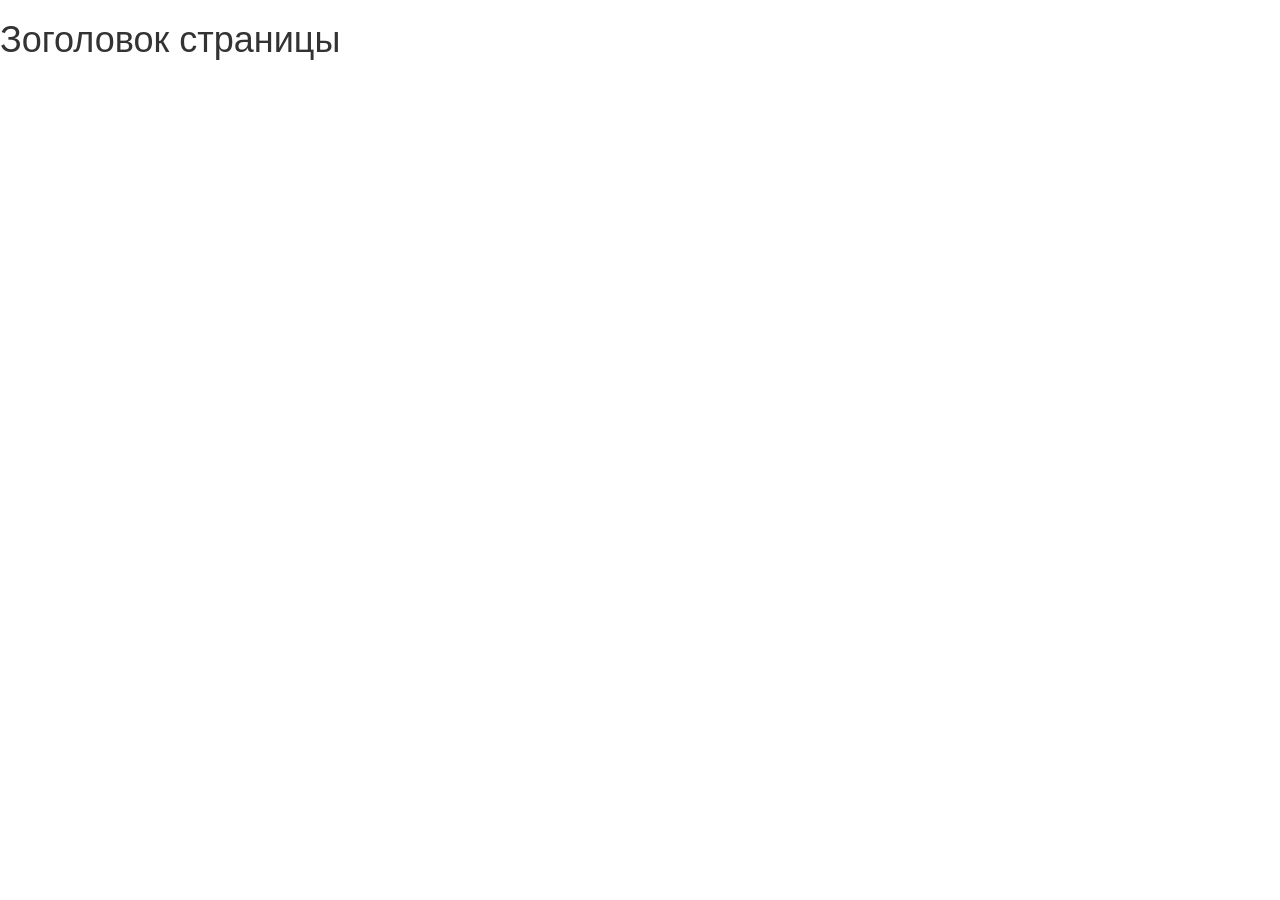
<file: lesson11Sniped/index.html>
<!doctype html>
<html lang="en">
  <head>
    <meta charset="utf-8">
    <meta http-equiv="X-UA-Compatible" content="IE=edge">
    <meta name="viewport" content="width=device-width, initial-scale=1">
    <!-- The above 3 meta tags *must* come first in the head; any other head content must come *after* these tags -->
    <title>Зоголовок страницы </title>

    <!-- Bootstrap -->
    <link rel="stylesheet" href="https://stackpath.bootstrapcdn.com/bootstrap/3.4.1/css/bootstrap.min.css" integrity="sha384-HSMxcRTRxnN+Bdg0JdbxYKrThecOKuH5zCYotlSAcp1+c8xmyTe9GYg1l9a69psu" crossorigin="anonymous">

    <!-- HTML5 shim and Respond.js for IE8 support of HTML5 elements and media queries -->
    <!-- WARNING: Respond.js doesn't work if you view the page via file:// -->
    <!--[if lt IE 9]>
      <script src="https://oss.maxcdn.com/html5shiv/3.7.3/html5shiv.min.js"></script>
      <script src="https://oss.maxcdn.com/respond/1.4.2/respond.min.js"></script>
    <![endif]-->
  </head>
  <body>
    <h1>Зоголовок страницы </h1>

    <!-- jQuery (necessary for Bootstrap's JavaScript plugins) -->
    <script src="https://code.jquery.com/jquery-1.12.4.min.js" integrity="sha384-nvAa0+6Qg9clwYCGGPpDQLVpLNn0fRaROjHqs13t4Ggj3Ez50XnGQqc/r8MhnRDZ" crossorigin="anonymous"></script>
    <!-- Include all compiled plugins (below), or include individual files as needed -->
    <script src="https://stackpath.bootstrapcdn.com/bootstrap/3.4.1/js/bootstrap.min.js" integrity="sha384-aJ21OjlMXNL5UyIl/XNwTMqvzeRMZH2w8c5cRVpzpU8Y5bApTppSuUkhZXN0VxHd" crossorigin="anonymous"></script>
  </body>
</html>
</file>
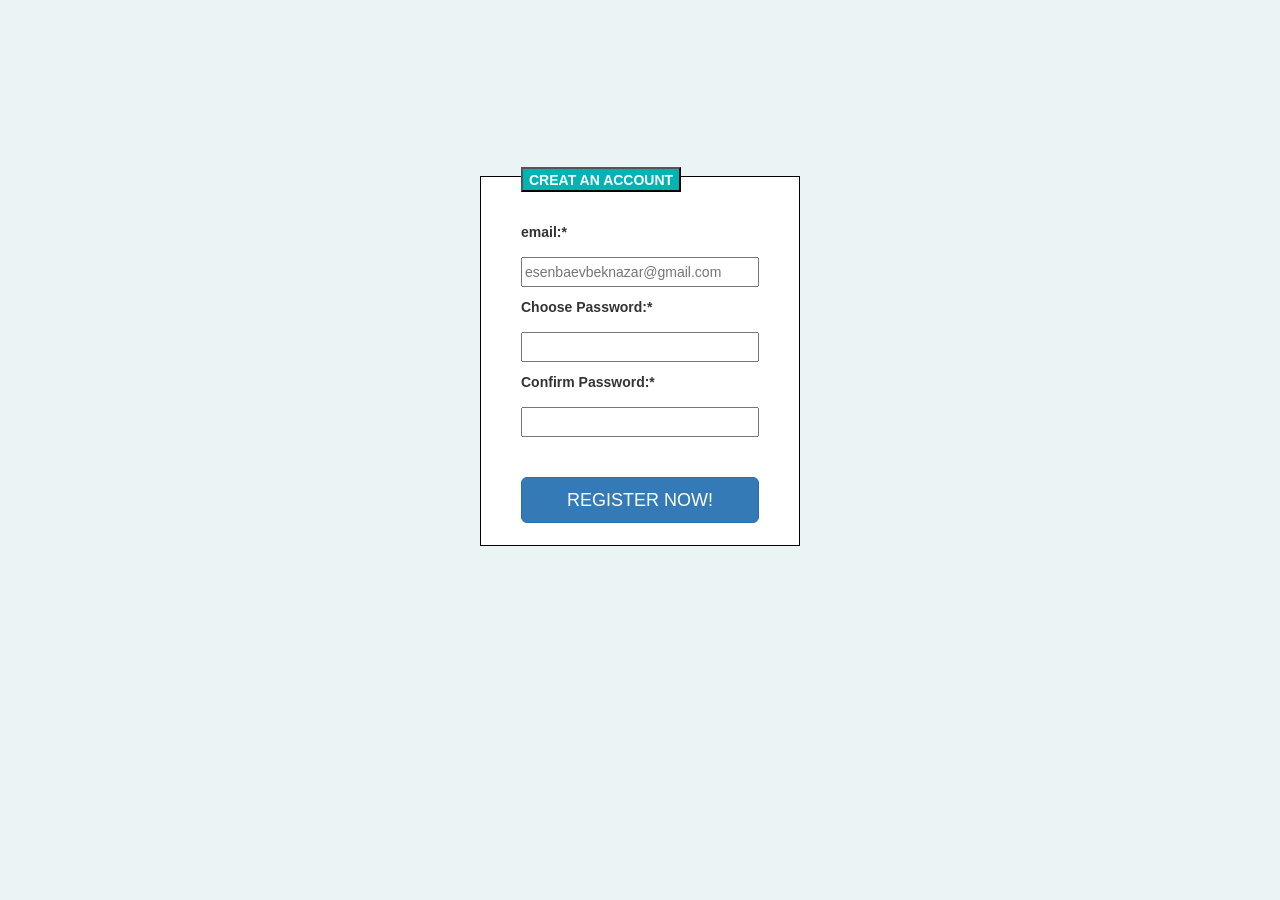
<file: задание13/index.html>
<!DOCTYPE html>
<html lang="en">
<head>
	<meta charset="UTF-8">
	<meta name="viewport" content="width=device-width, initial-scale=1.0">
	<link rel="stylesheet" href="css/bootstrap.css">
	<link rel="stylesheet" href="css/maine.css">
	<title>Document</title>
</head>
<body>
<!-- <div class="section">
	<div class="container">
		<div class="row">
			
  	<div class="col-lg-4 col-lg-offset-4 col-md-4 col-md-offset-0 col-sm-10 col-sm-offset-1 ">
   	 <div class="form">
   	  <div class="form-header text-left"><button class="btn btn-primary btn-lg btn-block form-btn">Введите свой email</button></div>
   	  <form action="#">
   	  	
   	  	<label for="user-email"> email:</label>
   	  	<input id="user-email" type="text" class="form-control input-lg" placeholder="esenbaevbeknazar@gmail.com">
   	  	
   	  	<label for="user-passwoerd">Choos Password:</label>
   	  	<input id="user-passwoerd" type="password" class="form-control input-lg">
   	  	
   	  	<label for="Confirm-password">Confirm Password:</label>
   	  	<input id="confirm-password" type="password" class="form-control input-lg">
   	  	<button class="btn btn-primary btn-lg btn-block form-btn">register now!</button>
   	  </form>
   	 </div>
   	</div>
		</div>
	</div> -->
	<div class="section">
		<div class="container">
			<div class="row">

				<div class="form">
					<div class="form-header text-left"><button class="btn1 creat" >creat an account</button></div>
					<form class="form-site" action="#">
					<label for="user-email"> email:*</label><br>
					<input id="user-email" type="text" placeholder="esenbaevbeknazar@gmail.com">

					<label for="user-password"> Choose Password:*</label><br>
					<input id="user-password" type="password">

					<label for="Confirm-password">Confirm Password:*</label><br>
					<input id="Confirm-password" type="password">

					<button class="btn btn-primary btn-lg btn-block form-btn">register now!</button>
						
					</form>
				</div>
			</div>
		</div>
	</div>
</div>
</body>
</html>
</file>
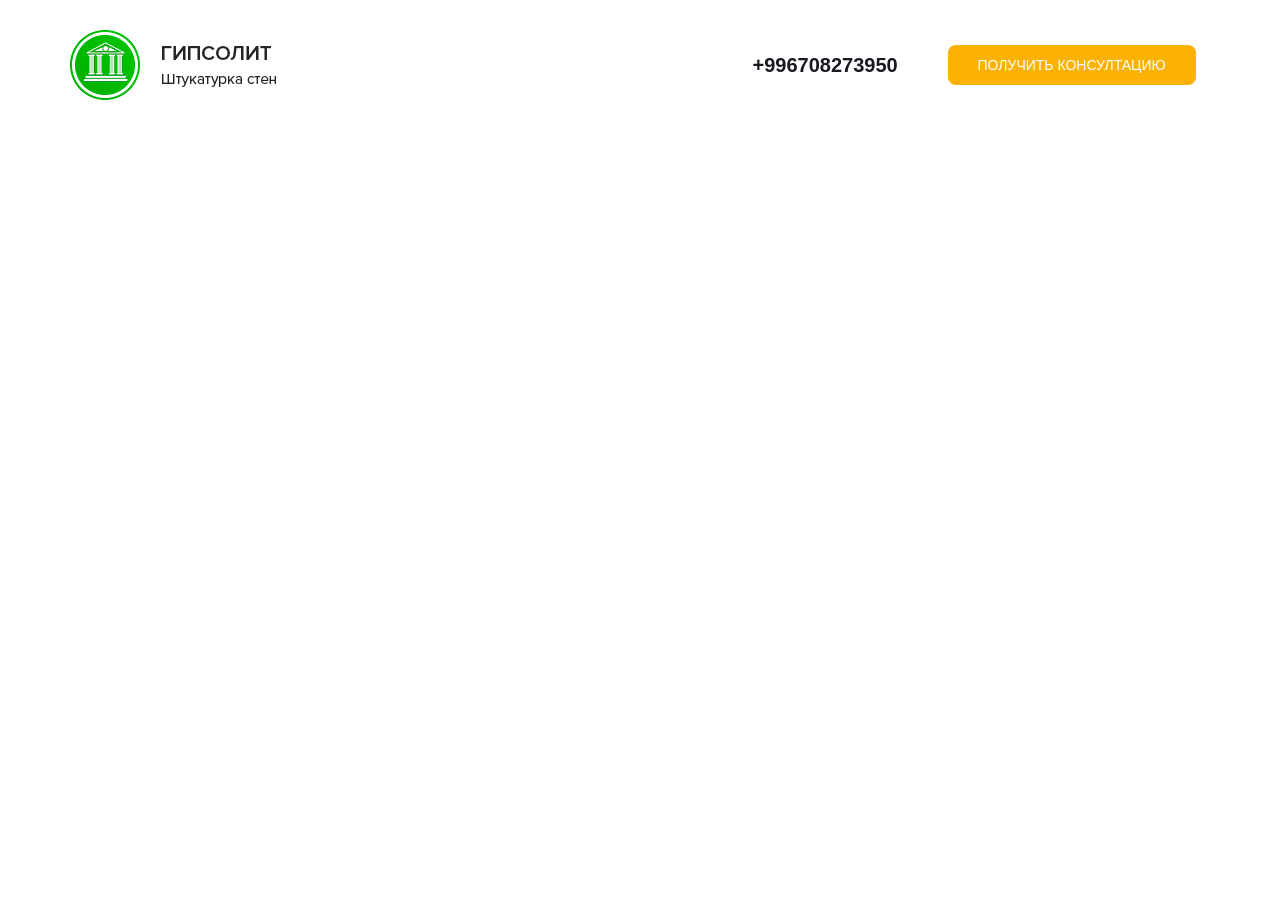
<file: практика1/index.html>
<!DOCTYPE html>
<html lang="en">
  <head>
    <meta charset="utf-8">
    <meta http-equiv="X-UA-Compatible" content="IE=edge">
    <meta name="viewport" content="width=device-width, initial-scale=1">
    <!-- The above 3 meta tags *must* come first in the head; any other head content must come *after* these tags -->

    <link rel="icon" href="/favicon.ico">

    <title>Автоматизированная штукатурка стен</title>

    <!-- Bootstrap core CSS -->
    <link href="css/bootstrap.css" rel="stylesheet">

    <!-- Custom styles for this template -->
    <link href="css/maine.css" rel="stylesheet">

    <!-- HTML5 shim and Respond.js for IE8 support of HTML5 elements and media queries -->
    <!--[if lt IE 9]>
      <script src="https://oss.maxcdn.com/html5shiv/3.7.2/html5shiv.min.js"></script>
      <script src="https://oss.maxcdn.com/respond/1.4.2/respond.min.js"></script>
    <![endif]-->
  </head>

  <body>
  	<main>
  		<div class="container">
  			<div class="header">

                <div class="row">

                	<div class="col-md-3">
                   	<div class="logo">
  					    <img src="img/logo1.png" alt="Гипсолит. Штукатурка стан">
  				     </div>
  				  </div>

                 <div class="col-md-2 col-md-offset-4">
                 	<a class="phone-link" href="#">+996708273950</a>
                 </div>

                 <div class="col-md-3">
                 	<div class="wrap">
                 		<div class="wrap-block">
                 			 <button class="btn header-btn">
                 		        Получить консултацию
                 	         </button>
                 		</div>
                 	</div>
                 </div>

                </div>
  			</div>
  		</div>
  	</main>







    <script src="https://ajax.googleapis.com/ajax/libs/jquery/1.11.3/jquery.min.js"></script>
    	
    </body>

</html>
</file>
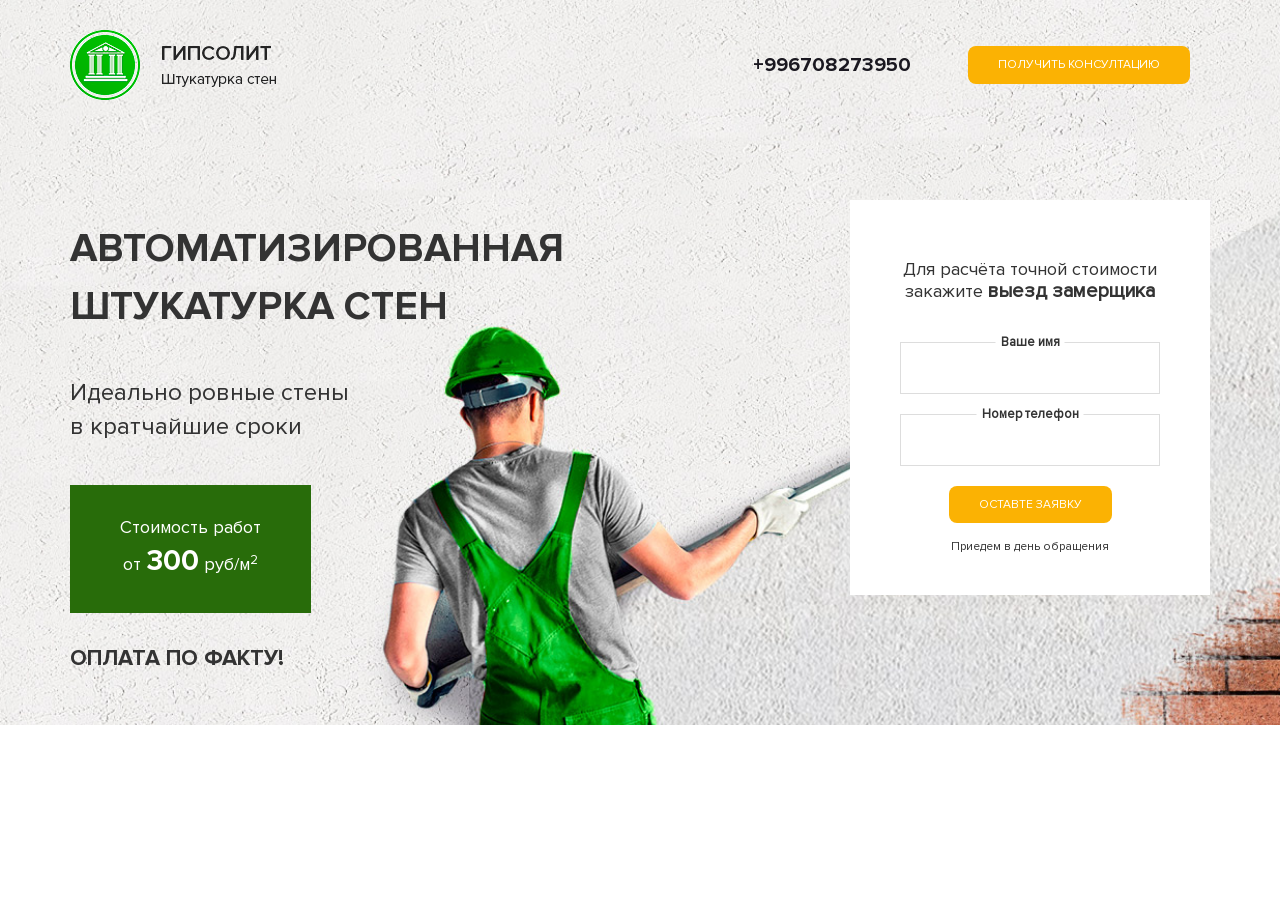
<file: практика2/index.html>
<!DOCTYPE html>
<html lang="en">
  <head>
    <meta charset="utf-8">
    <meta http-equiv="X-UA-Compatible" content="IE=edge">
    <meta name="viewport" content="width=device-width, initial-scale=1">
    <!-- The above 3 meta tags *must* come first in the head; any other head content must come *after* these tags -->

    <link rel="icon" href="/favicon.ico">

    <title>Автоматизированная штукатурка стен</title>

    <!-- Bootstrap core CSS -->
    <link href="css/bootstrap.css" rel="stylesheet">

    <!-- Custom styles for this template -->
    <link href="css/maine.css" rel="stylesheet">

    <!-- HTML5 shim and Respond.js for IE8 support of HTML5 elements and media queries -->
    <!--[if lt IE 9]>
      <script src="https://oss.maxcdn.com/html5shiv/3.7.2/html5shiv.min.js"></script>
      <script src="https://oss.maxcdn.com/respond/1.4.2/respond.min.js"></script>
    <![endif]-->
  </head>

  <body>
  	<main class="main">
  		<div class="container">
  			<div class="header">

                <div class="row">

                	<div class="col-md-3">
                   	<div class="logo">
  					    <img src="img/logo1.png" alt="Гипсолит. Штукатурка стан">
  				     </div>
  				  </div>

                 <div class="col-md-2 col-md-offset-4">
                 	<a class="phone-link" href="#">+996708273950</a>
                 </div>

                 <div class="col-md-3">
                 	<div class="wrap">
                 		<div class="wrap-block">
                 			 <button class="btn header-btn">
                 		        Получить консултацию
                 	         </button>
                 		</div>
                 	</div>
                 </div>

                </div>
  			</div>
    <div class="main-content">
      <div class="row">
        <div class="col-md-6">
          <div class="main-title">
            <h1>Автоматизированная штукатурка стен</h1>
            <p class="main-subtitle">Идеально ровные стены <br> в кратчайшие сроки</p>
            <span>Стоимость работ <br> от <strong>300</strong> руб/м<sup>2</sup></span>
            <strong class="main-trigger">
              Оплата по факту!
            </strong>
          </div>
        </div>
        <div class="col-md-4 col-md-offset-2">
          <div class="main-form">
            <h2 class="main-form-header">Для расчёта точной стоимости<br>закажите <strong>выезд замерщика</strong> </h2>
            <form action="#">
              <label for="#">Ваше имя</label>
              <input class="main-form-input" type="text">
              <label for="#">Номер телефон</label>
              <input class="main-form-input" type="text">
              <button class="main-from-btn btn" type="submit">Оставте заявку</button>
              <small>Приедем в день обращения</small>
            </form>
          </div>
        </div>
      </div>
    </div>
	</div>
  	</main>







    <script src="https://ajax.googleapis.com/ajax/libs/jquery/1.11.3/jquery.min.js"></script>
    	
    </body>

</html>
</file>
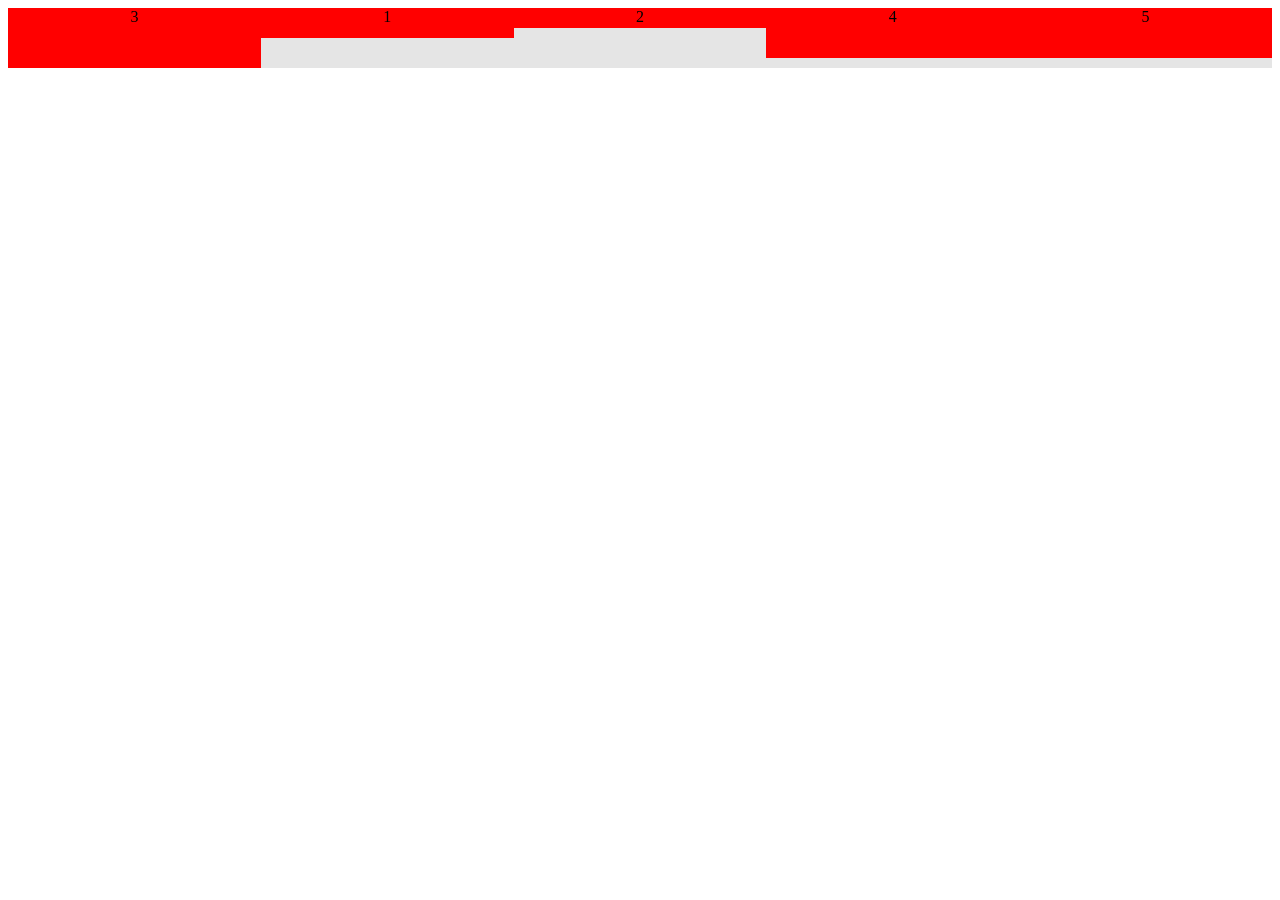
<file: урок flaxbox/index.html>
<!DOCTYPE html>
<html lang="en">
<head>
	<meta charset="UTF-8">
	<meta name="viewport" content="width=device-width, initial-scale=1.0">
	<title>Document</title>
	<link rel="stylesheet" href="css/style.css">
</head>
<body>
	<div class="flex-container">
		<div class="flex-item item-1">1</div>
		<div class="flex-item item-2">2</div>
		<div class="flex-item item-3">3</div>
		<div class="flex-item item-4">4</div>
		<div class="flex-item item-5">5</div>
		
	</div>
	
</body>
</html>
</file>
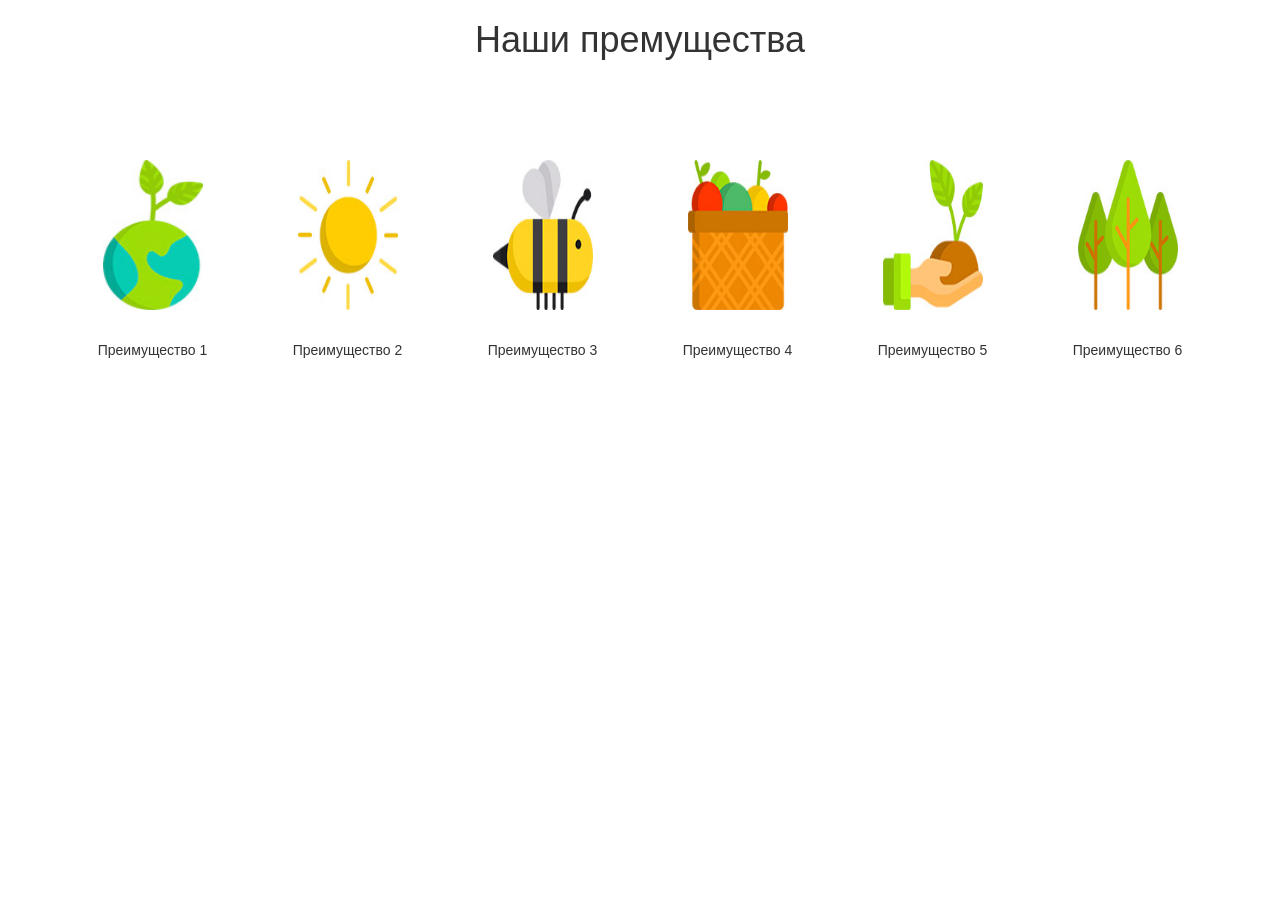
<file: урок14/index.html>
<!DOCTYPE html>
<html lang="en">
<head>
    <meta charset="UTF-8">
    <meta http-equiv="X-UA-Compatible" content="IE=edge">
    <meta name="viewport" content="width=device-width, initial-scale=1.0">
    <title>Document</title>
    <link rel="stylesheet" href="css/bootstrap.css">
    <link rel="stylesheet" href="css/style.css">
</head>
<body>
<div class="container">
	<h1 class="text_header">Наши премущества</h1>
  <div class="row">
     <div class="col-xs-12 col-sm-6 col-md-4 col-lg-2">
      <div class="box">
      	<img src="img/img1.jpg" alt="">
      	<p class="text">Преимущество 1</p>
      </div>
    </div>
         <div class="col-xs-12 col-sm-6 col-md-4 col-lg-2">
      <div class="box">
      	<img src="img/img2.jpg" alt="">
      	<p class="text">Преимущество 2</p>
      </div>
    </div>
         <div class="col-xs-12 col-sm-6 col-md-4 col-lg-2">
      <div class="box">
      	<img src="img/img3.jpg" alt="">
      	<p class="text">Преимущество 3</p>
      </div>
    </div>
         <div class="col-xs-12 col-sm-6 col-md-4 col-lg-2">
      <div class="box">
      	<img src="img/img4.jpg" alt="">
      	<p class="text">Преимущество 4</p>
      </div>
    </div>
         <div class="col-xs-12 col-sm-6 col-md-4 col-lg-2">
      <div class="box">
      	<img src="img/img5.jpg" alt="">
      	<p class="text">Преимущество 5</p>
      </div>
    </div>
         <div class="col-xs-12 col-sm-6 col-md-4 col-lg-2">
      <div class="box">
      	<img src="img/img6.jpg" alt="">
      	<p class="text">Преимущество 6</p>
      </div>
    </div>
  </div>
</div>

    
</body>
</html>
</file>
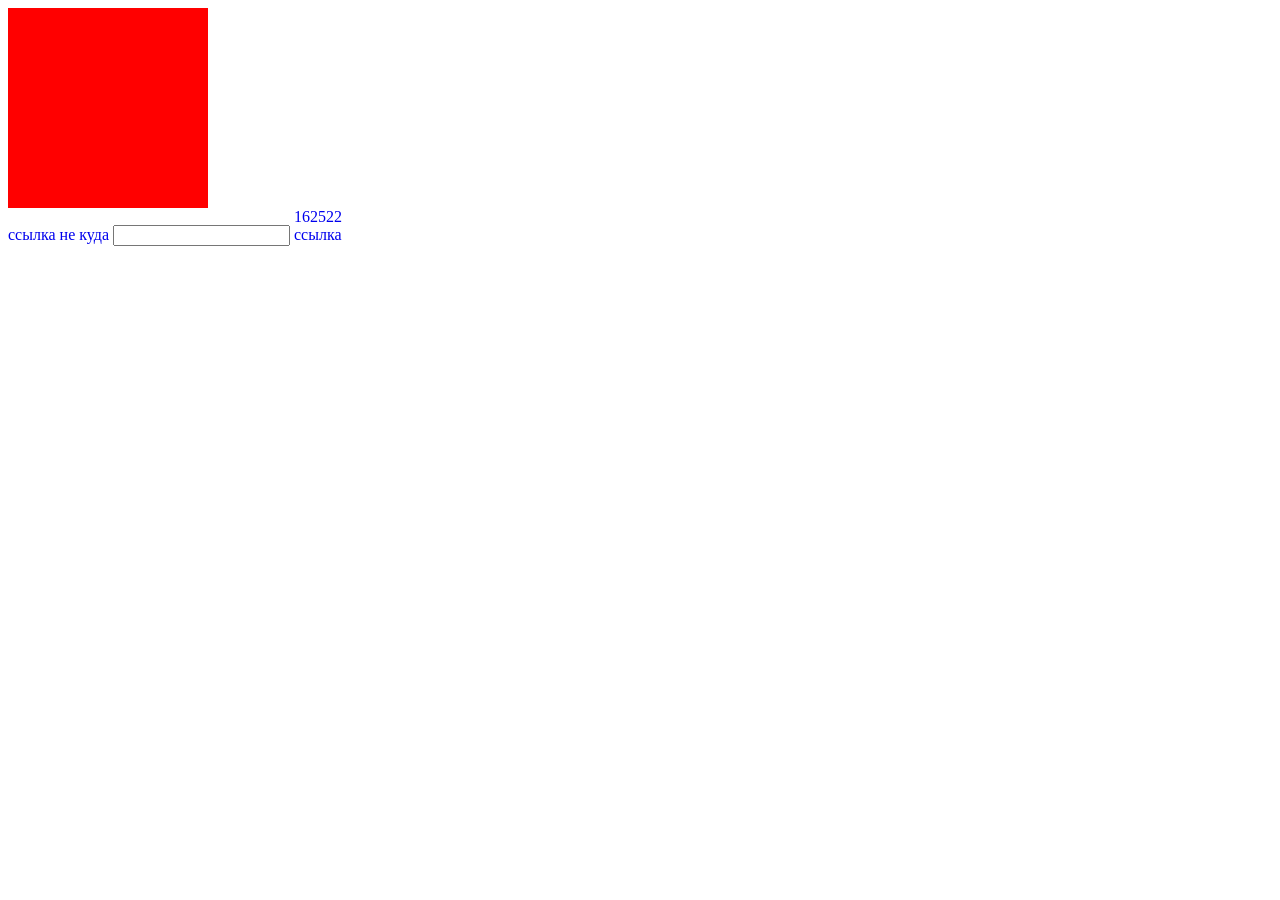
<file: урок15/index.html>
<!DOCTYPE html>
<html lang="en">
<head>
  <meta charset="UTF-8">
  <meta name="viewport" content="width=device-width, initial-scale=1.0">
  <link rel="stylesheet" href="css/style.css">
  <title> мой сайт</title>
</head>
<body>
   <div class="box">
     
   </div>

   <a href="#" class="sylka"> ссылка не куда</a>

   <input type="text">

   <a href="#" class="sylka1">ссылка</a>
</body>
</html>
</file>
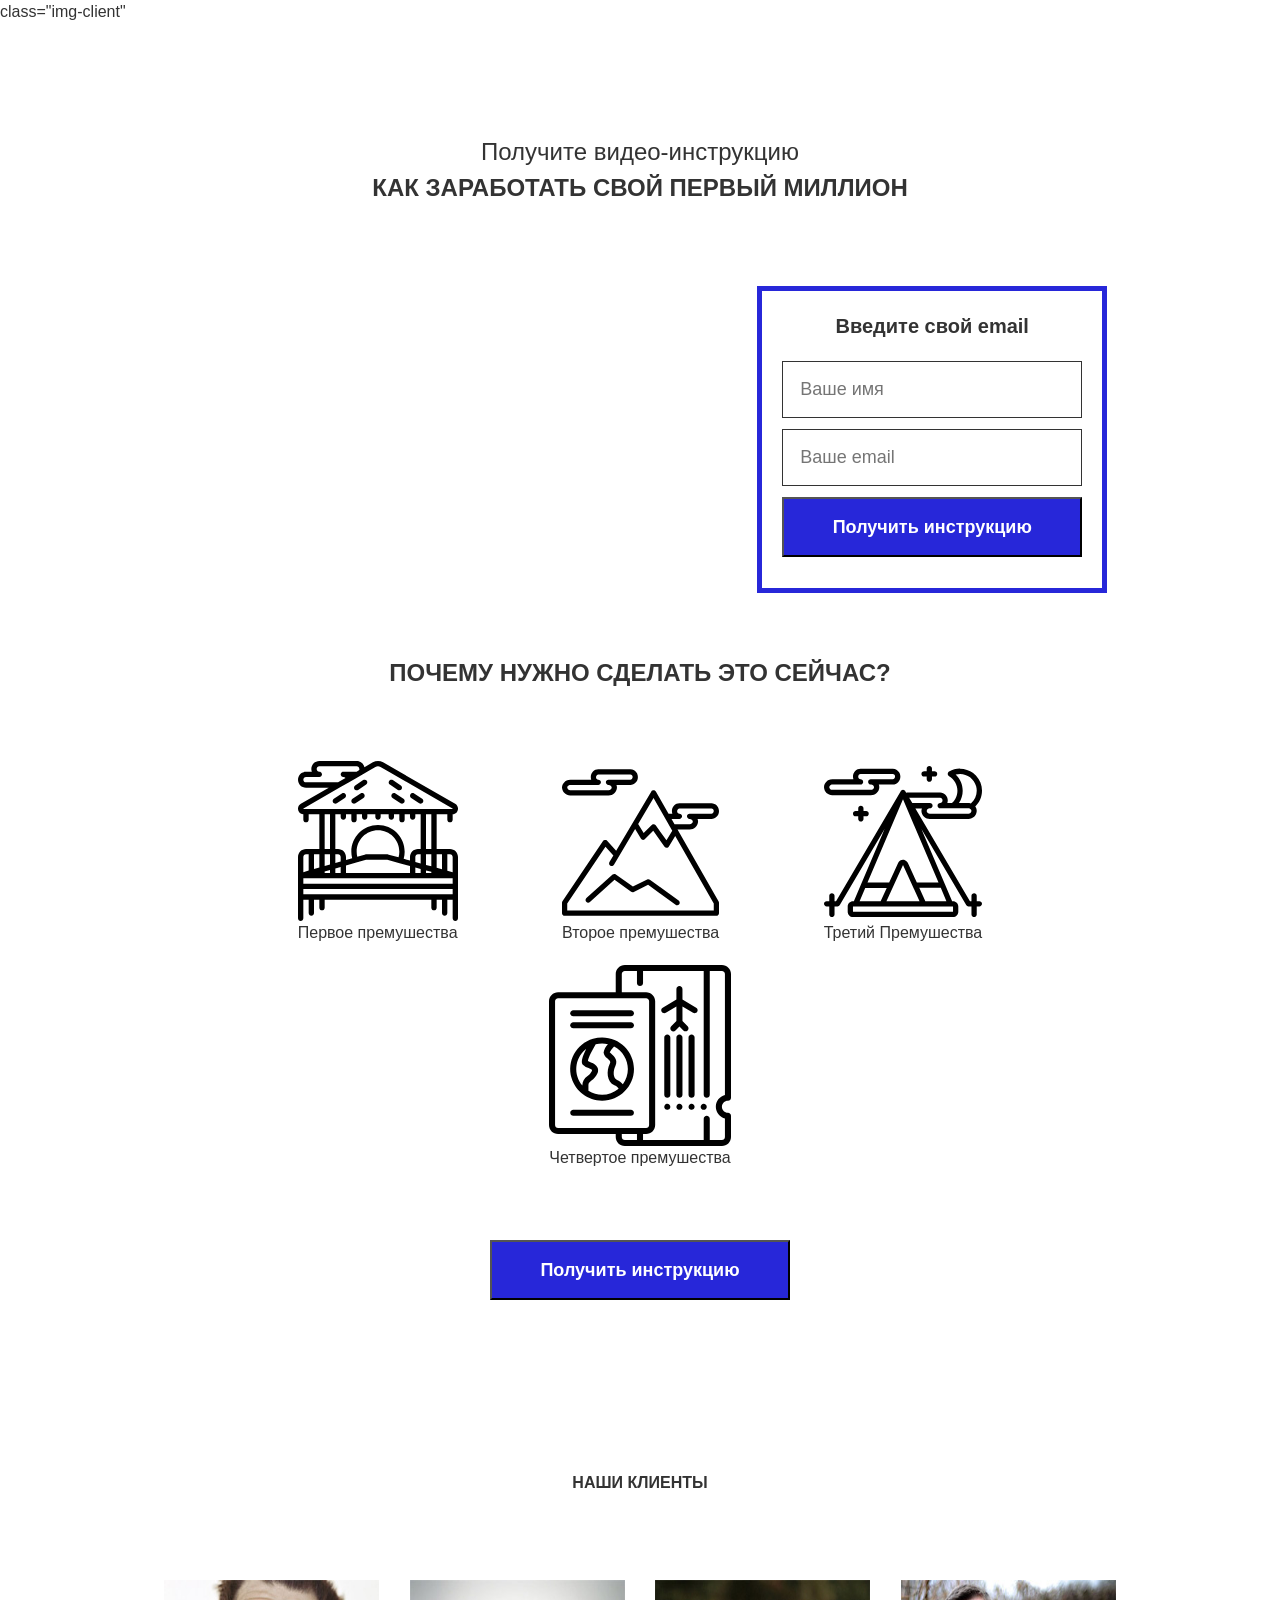
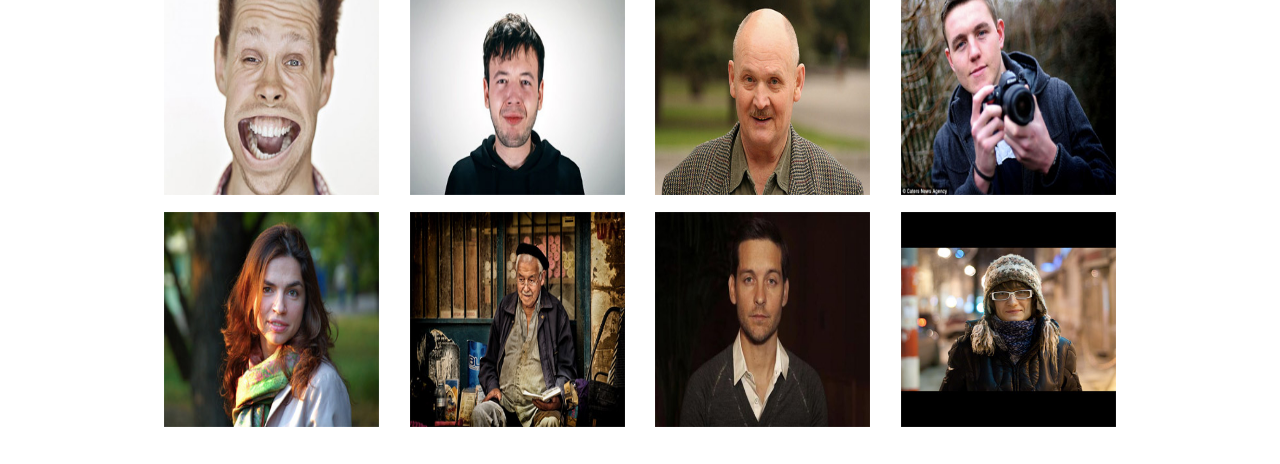
<file: урок3/index.html>
class="img-client"<!DOCTYPE html>
<html lang="en">
<head>
    <meta charset="UTF-8">
    <meta http-equiv="X-UA-Compatible" content="IE=edge">
    <meta name="viewport" content="width=device-width, initial-scale=1.0">
    <title>Мой первый сайт</title>
    <link rel="stylesheet" href="css/reset.min.css">
    <link rel="stylesheet" href="css/style.css">
</head>
<body>
    <div class="section">
        <h1 class="header"><span>Получите видео-инструкцию</span><strong>Как заработать свой первый миллион</strong></h1>
        <div class="main">
        <div class="video"><iframe width="550" height="309" src="https://www.youtube.com/embed/qCjUvA0LOEI" frameborder="0" allow="accelerometer; autoplay; clipboard-write; encrypted-media; gyroscope; picture-in-picture" allowfullscreen></iframe></div>
        <div class="form">
        <form action="#">
        <p class="form_header">Введите свой email</p>
        <input type="text" placeholder="Ваше имя">
        <input type="text" placeholder="Ваше email">
        <button class="btn">Получить инструкцию </button>
        </form>
        </div>
        </div>
    </div>


    <div class="section">
       <h2 class="feature-header">Почему нужно сделать это сейчас?</h2> 
       <div class="feature">
        <div class="col">
            <img src="image/icon1.svg" alt="первое премушества">
            <p>Первое премушества</p>
        </div>
        <div class="col">
            <img src="image/icon2.svg" alt="Второе премушества">
            <p>Второе премушества</p>
        </div>
        <div class="col">
            <img src="image/icon3.svg" alt="Третий Премушества">
            <p>Третий Премушества</p>
        </div>
        <div class="col">
            <img src="image/icon4.svg" alt="Четвертое премушества">
            <p>Четвертое премушества</p>
        </div>
       </div>
       <button class="btn">Получить инструкцию</button>
    </div>

    <div class="section">
        <h2 class="client-header">Наши клиенты</h2>
        <div class="client">
        <div class="img"><img class="img-client" src="image/img1.jpg" alt=""></div>
        <div class="img"><img class="img-client" src="image/img2.jpg" alt=""></div>
        <div class="img"><img class="img-client" src="image/img3.jpg" alt=""></div>
        <div class="img"><img class="img-client" src="image/img4.jpg" alt=""></div>
        <div class="img"><img class="img-client" src="image/img5.jpg" alt=""></div>
        <div class="img"><img class="img-client" src="image/img6.jpg" alt=""></div>
        <div class="img"><img class="img-client" src="image/img7.jpg" alt=""></div>
        <div class="img"><img class="img-client" src="image/img8.jpg" alt=""></div>
        </div>
    </div>
    
</body>
</html>
</file>
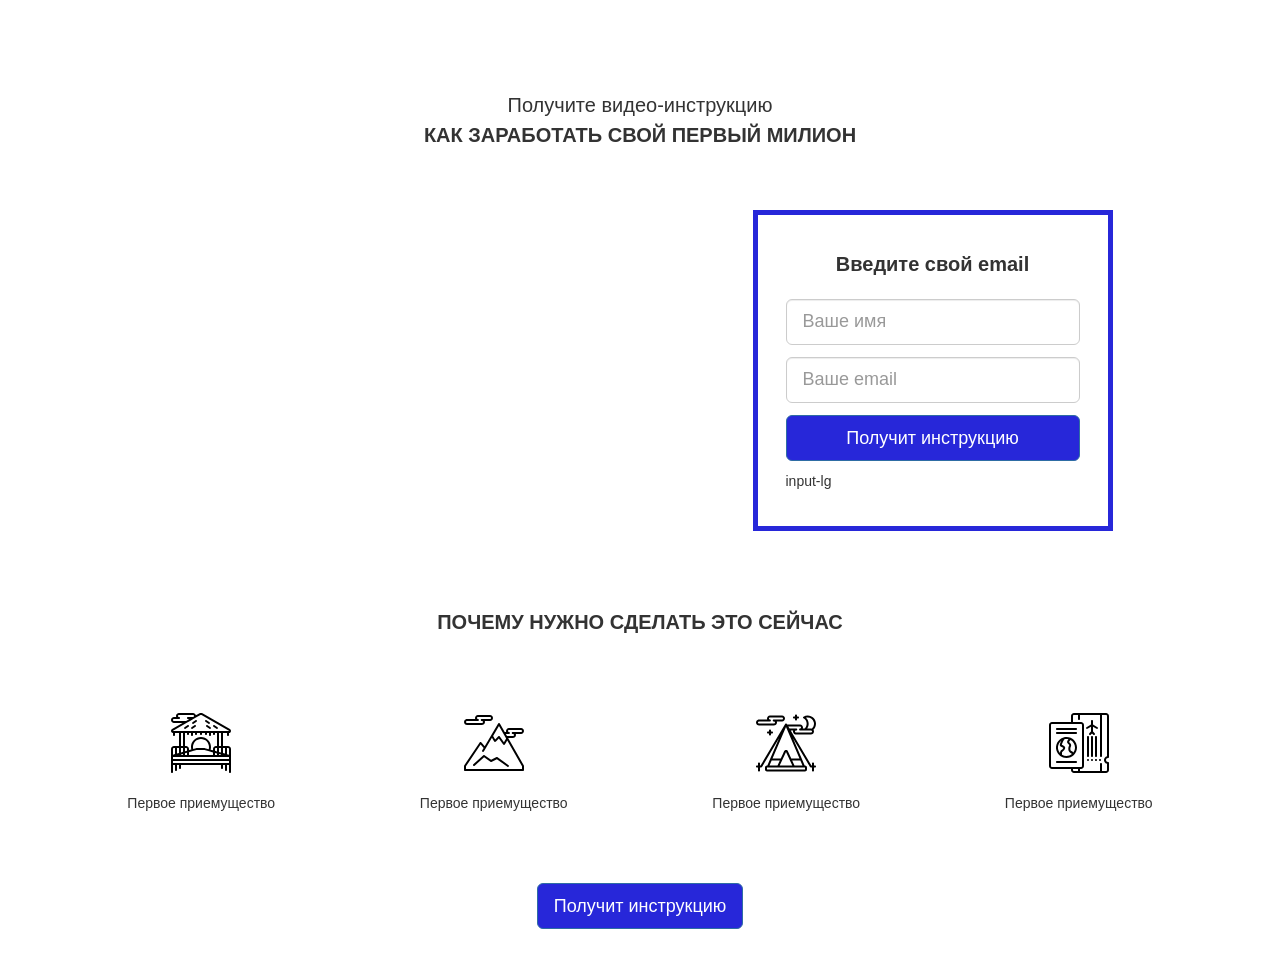
<file: урок9/index.html>
<!DOCTYPE html>
<html lang="en">
<head>
	<meta charset="UTF-8">
	<meta name="viewport" content="width=device-width, initial-scale=1.0">
	<title>Document</title>
	<link rel="stylesheet" href="css/bootstrap.css">
	<link rel="stylesheet" href="css/style.css">
</head>
<body>
 <div class="section">
  <div class="container">
   <div class="row">
   	<div class="col-lg-6 col-lg-offset-3">
	 <div class="header text-center">
	  <span>Получите видео-инструкцию</span>
	  <strong class="text-uppercase">Как заработать свой первый милион</strong>
	 </div>
	</div>
   </div>
   <div class="row">
   	<div class="col-lg-6 col-lg-offset-1 col-md-6 col-md-offset-1 col-sm-10 col-sm-offset-1">
   	 <div class="video">
   	  <iframe width="100%" height="315" src="https://www.youtube.com/embed/53UnXy-V-WQ" frameborder="0" allow="accelerometer; autoplay; clipboard-write; encrypted-media; gyroscope; picture-in-picture" allowfullscreen></iframe>
   	 </div>
   	</div>
   	<div class="col-lg-4 col-lg-offset-0 col-md-4 col-md-offset-0 col-sm-10 col-sm-offset-1 ">
   	 <div class="form">
   	  <div class="form-header text-center">Введите свой email</div>
   	  <form action="#">
   	  	<input type="text" class="form-control input-lg" placeholder="Ваше имя">
   	  	<input type="text" class="form-control input-lg" placeholder="Ваше email">
   	  	<button class="btn btn-primary btn-lg btn-block form-btn">Получит инструкцию</button>
   	  </form> input-lg
   	 </div>
   	</div>
   </div>
  </div>
 </div>

 <div class="section">
  <div class="container">
 	<!-- row подзаголовок секции -->
  <div class="row">
   <div class="col-lg-12 col-xs-12 col-sm-12">
   	<h2 class="section-header text-uppercase text-center">Почему нужно сделать это сейчас </h2>
   </div>
  </div>
  <!-- Блок с премуществом -->
  <div class="feature text-center">
   <div class="row">
  	<div class="col-lg-3 col-md-3 col-sm-6">
  		<div class="feature-box">
  			<img src="img/01.svg" alt="1 Приемущество">
  			<p> Первое приемущество</p>
  		</div>
  	</div>
  	<div class="col-lg-3 col-md-3 col-sm-6">
  		<div class="feature-box">
  			<img src="img/02.svg" alt="2 Приемущество">
  			<p> Первое приемущество</p>
  		</div>
  	</div>
  	<div class="col-lg-3 col-md-3 col-sm-6">
  		<div class="feature-box">
  			<img src="img/03.svg" alt="3 Приемущество">
  			<p> Первое приемущество</p>
  		</div>
  	</div>
  	<div class="col-lg-3 col-md-3 col-sm-6">
  		<div class="feature-box">
  			<img src="img/04.svg" alt="4 Приемущество">
  			<p> Первое приемущество</p>
  		</div>
  	</div>
   </div>
  </div>
  <!-- кнопка получить инструкцию -->
  <button class="btn btn-primary btn-lg form-btn center-block">Получит инструкцию</button>
  </div>
 </div>
</body>
</html>
</file>
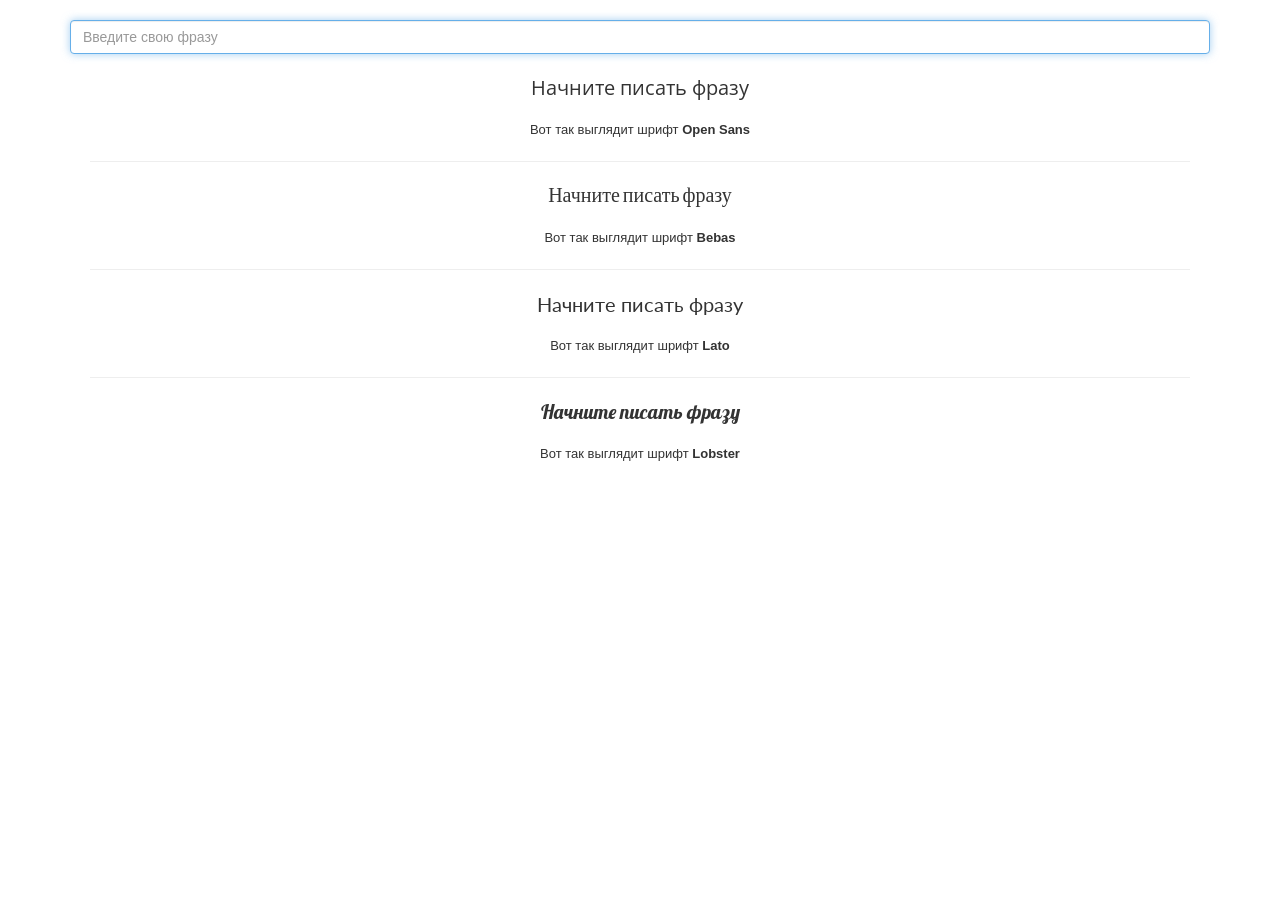
<file: АРХИВ С ДЗ (14 УРОК)/fonts-viewer/index.html>
<!DOCTYPE html>
<html lang="ru">
  <head>
    <meta charset="utf-8">
    <meta http-equiv="X-UA-Compatible" content="IE=edge">
    <meta name="viewport" content="width=device-width, initial-scale=1">
    <meta property="og:title" content="" />
    <meta property="og:description" content="" />
    <meta property="og:url" content="" />
    <meta property="og:image" content="img/preview.jpg" />

    <meta name="title" content="" />
    <meta name="description" content="" />
    <link rel="image_src" href="img/preview.jpg" />

    <!-- The above 3 meta tags *must* come first in the head; any other head content must come *after* these tags -->
    <title>Подбор шрифтов</title>
    <link rel="shortcut icon" type="image/x-icon" href="favicon.ico">
    <link rel="icon" href="img/favicon/favicon-16.png" sizes="16x16" type="image/png">
    <link rel="icon" href="img/favicon/favicon-32.png" sizes="32x32" type="image/png">
    <link rel="icon" href="img/favicon/favicon-48.png" sizes="48x48" type="image/png">
    <link rel="icon" href="img/favicon/favicon-62.png" sizes="62x62" type="image/png">
    <link rel="icon" href="img/favicon/favicon-192.png" sizes="192x192" type="image/png">
    <link rel="preconnect" href="https://fonts.gstatic.com">
    <link href="https://fonts.googleapis.com/css2?family=Bebas+Neue&family=Lato&family=Lobster&family=Open+Sans&display=swap" rel="stylesheet">

    <!-- Bootstrap -->
    <link href="css/bootstrap.min.css" rel="stylesheet">
  	<link rel="stylesheet" href="css/style.css"/>
    <!-- HTML5 shim and Respond.js for IE8 support of HTML5 elements and media queries -->
    <!-- WARNING: Respond.js doesn't work if you view the page via file:// -->
    <!--[if lt IE 9]>
      <script src="https://oss.maxcdn.com/html5shiv/3.7.3/html5shiv.min.js"></script>
      <script src="https://oss.maxcdn.com/respond/1.4.2/respond.min.js"></script>
    <![endif]-->
  </head>
  <body>
    <header>
    	<div class="container">
  				<div class="text-box"><input type="search" class="form-control" autofocus placeholder="Введите свою фразу"></div>
  				<div class="fonts">
  					<p class="resault open-sans">Начните писать фразу</p>
  					<small>Вот так выглядит шрифт <strong>Open Sans</strong></small>
  					<hr>
  					<p class="resault bebas">Начните писать фразу</p>
  					<small>Вот так выглядит шрифт <strong>Bebas</strong></small>
  					<hr>
  					<p class="resault lato">Начните писать фразу</p>
  					<small>Вот так выглядит шрифт <strong>Lato</strong></small>
  					<hr>
  					<p class="resault lobster">Начните писать фразу</p>
  					<small>Вот так выглядит шрифт <strong>Lobster</strong></small>
  					
  				</div>
    	</div>
    </header>

    <!-- jQuery (necessary for Bootstrap's JavaScript plugins) -->
    <script src="https://ajax.googleapis.com/ajax/libs/jquery/1.12.4/jquery.min.js"></script>
    <!-- Include all compiled plugins (below), or include individual files as needed -->
    <script>
    		$('input').keyup(function(){
    			$('p.resault').text($('input').val())
    		});
    </script>
  </body>
</html>
</file>
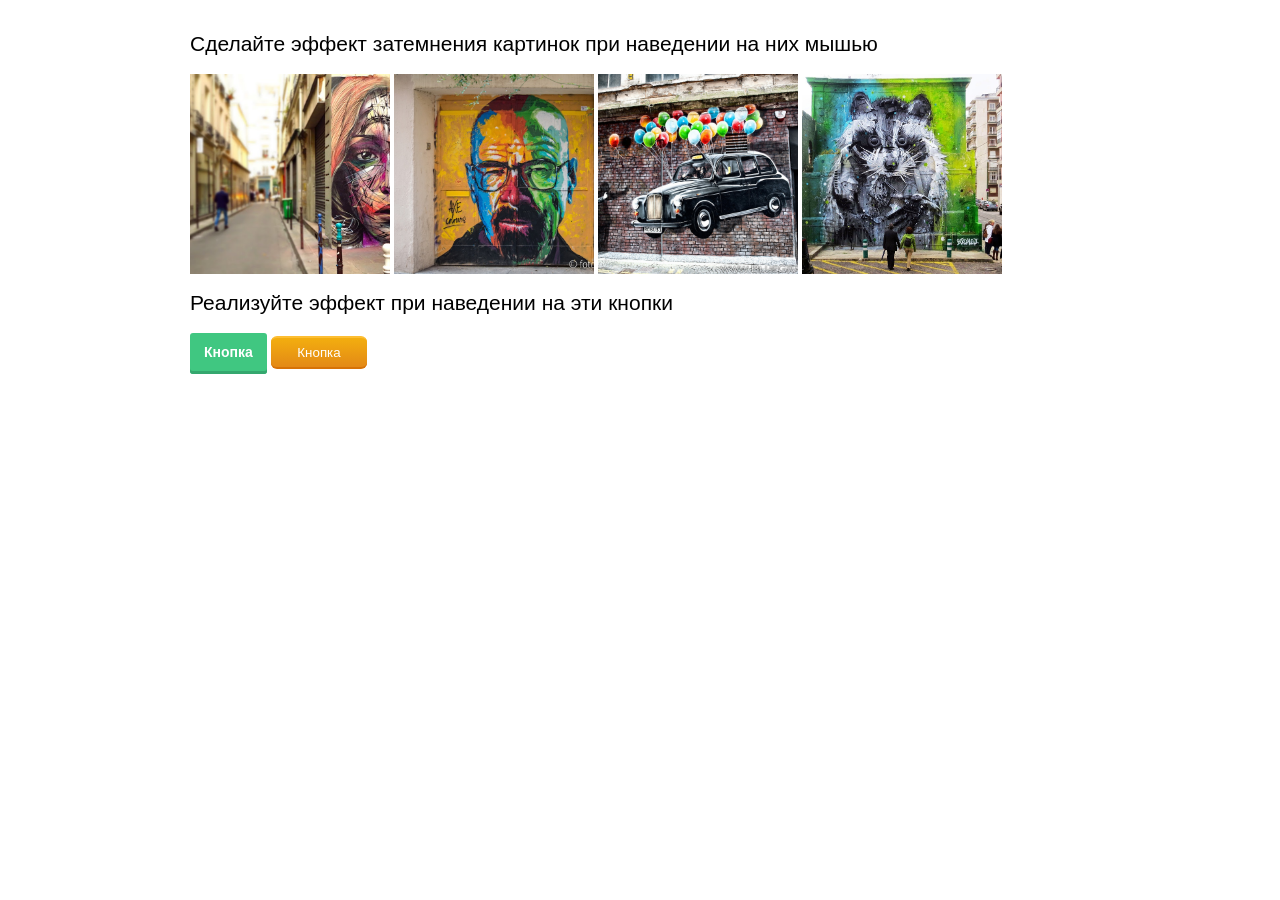
<file: задание15/15задание/index.html>
<!DOCTYPE html>
<html lang="en">
<head>
	<meta charset="UTF-8">
	<title>Задание к 15 уроку</title>
	<link rel="stylesheet" href="css/style.css">
</head>
<body>
		
		<div class="container">

			<section id="one">
				<h2>Сделайте эффект затемнения картинок при наведении на них мышью</h2>
				<div class="image image-one"></div>
				<div class="image image-two"></div>
				<div class="image image-three"></div>
				<div class="image image-four"></div>
			</section>	

			<section id="two">
				<h2>Реализуйте эффект при наведении на эти кнопки</h2>
				<button class="button button-one">Кнопка</button>
				<button class="button button-two">Кнопка</button>
			</section>
			
		</div>

</body>
</html>
</file>
<file: задание13/css/maine.css>
body {
  background-color: #ebf4f4;
}
.form {
  border: 1px solid black;
  width: 320px;
  height: 370px;
  padding: 10px;
  background-color: #fff;
  position: relative;
  margin: auto;
  margin-top: 15%;
}
.form-header {
  margin-top: -20px;
  margin-bottom: 30px;
  margin-left: 30px;
}
button {
  display: block;
  background-color: #01b3b3;
  text-transform: uppercase;
  font-weight: 900;
  color: #fff;
}
.form-site {
  margin: 30px;
}
#user-email,
#Confirm-password,
#user-password {
  height: 30px;
  width: 100%;
  margin: 10px auto;
}
.btn {
  margin-top: 30px;
}
.creat {
  height: 25px;
  outline: none;
}
</file>
<file: практика1/css/maine.css>
/*colors*/
/*перемменные цвета*/
/* basic settin */
html {
  font-size: 10px;
}
.btn {
  background-color: #fbb203;
  color: #ffffff;
  padding: 1rem 3rem;
  border-radius: 8px;
  text-transform: uppercase;
  border: none;
}
/* Typography */
section {
  padding: 10rm 0;
}
main {
  padding: 3rem 0;
}
.header {
  height: 7rem;
}
.wrap {
  display: table;
  width: 100%;
  height: 7rem;
}
.wrap-block {
  display: table-cell;
  vertical-align: middle;
}
.phone-link {
  display: inline-block;
  color: #1a1820;
  font-weight: 900;
  font-size: 2rem;
  height: 7rem;
  line-height: 7rem;
}
</file>
<file: практика2/css/maine.css>
@font-face {
  font-family: 'ProximaNova_bold';
  src: url('../fonts/ProximaNova-Bold.eot');
  src: url('../fonts/ProximaNova-Bold.eot?#iefix') format('embedded-opentype'), url('../fonts/ProximaNova-Bold.woff2') format('woff2'), url('../fonts/ProximaNova-Bold.woff') format('woff'), url('../fonts/ProximaNova-Bold.ttf') format('truetype'), url('../fonts/ProximaNova-Bold.svg#ProximaNova-Bold') format('svg');
  font-weight: bold;
  font-style: normal;
  font-display: swap;
}
@font-face {
  font-family: 'ProximaNova_reg';
  src: url('../fonts/ProximaNova-Regular.eot');
  src: url('../fonts/ProximaNova-Regular.eot?#iefix') format('embedded-opentype'), url('../fonts/ProximaNova-Regular.woff2') format('woff2'), url('../fonts/ProximaNova-Regular.woff') format('woff'), url('../fonts/ProximaNova-Regular.ttf') format('truetype'), url('../fonts/ProximaNova-Regular.svg#ProximaNova-Regular') format('svg');
  font-weight: normal;
  font-style: normal;
  font-display: swap;
}
/*colors*/
/*перемменные цвета*/
/* basic settin */
html {
  font-size: 10px;
}
body {
  font-family: 'ProximaNova_reg', sans-sarif;
}
.btn {
  padding: 1rem 3rem;
  border-radius: 8px;
  font-size: 1.2rem;
  background-color: #fbb203;
  color: #ffffff;
  text-transform: uppercase;
  border: none;
}
/* Typography */
section {
  padding: 10rm 0;
}
.main {
  padding: 3rem 0 5rem;
  background: #ffffff url(../img/icon1.jpg) center center no-repeat;
  background-size: cover;
}
.main-content {
  margin-top: 10rem;
}
.main-content h1 {
  margin-bottom: 4rem;
  font-family: 'ProximaNova_bold', sans-sarif;
  font-size: 4rem;
  line-height: 1.45;
  text-transform: uppercase;
}
.main-subtitle {
  margin-bottom: 4rem;
  font-size: 2.4rem;
}
.main span {
  display: inline-block;
  padding: 3rem 5rem;
  font-size: 1.8rem;
  color: #ffffff;
  background-color: #286c0a;
  text-align: center;
}
.main span strong {
  font-size: 3rem;
  font-family: 'ProximaNova_bold', sans-sarif;
}
.main-trigger {
  display: block;
  margin-top: 3rem;
  font-size: 2.2rem;
  text-transform: uppercase;
  font-family: 'ProximaNova_bold', sans-sarif;
}
.main-form {
  padding: 4rem 5rem;
  background-color: #ffffff;
  text-align: center;
}
.main-form-header {
  margin-bottom: 4rem;
  font-size: 1.8rem;
}
.main-form-header strong {
  font-size: 2rem;
}
.main-form-input {
  display: block;
  margin: 2rem 0;
  width: 100%;
  border: 1px solid #dddddd;
  padding: 1.5rem;
}
.main-form label {
  position: absolute;
  left: 50%;
  -webkit-transform: translateX(-50%) translateY(-50%);
          transform: translateX(-50%) translateY(-50%);
  padding: 0.5rem;
  font-size: 1.3rem;
  background-color: #ffffff;
}
.main-form-btn {
  display: block;
  width: 100%;
  height: 5.5rem;
  font-size: 1.6em;
}
.main-form small {
  display: block;
  margin-top: 1.5rem;
}
.header {
  height: 7rem;
}
.wrap {
  display: table;
  width: 100%;
  height: 7rem;
}
.wrap-block {
  display: table-cell;
  vertical-align: middle;
  text-align: center;
}
.phone-link {
  display: inline-block;
  font-family: 'ProximaNova_bold', sans-sarif;
  font-size: 2rem;
  height: 7rem;
  line-height: 7rem;
  color: #1a1820;
}
</file>
<file: урок flaxbox/css/style.css>
.flex-container{
	display: flex;
	background-color: rgba(0,0,0, .1);
	justify-content: space-around;

}
.flex-item{
	width: 350px;
	text-align: center;
	height: 50px;
	background-color: red;


}
.item-1{
	height: 30px;
}
.item-2{
	height: 20px;
}
.item-3{
	order: -1;
	height: 60px;
}
</file>
<file: урок14/css/style.css>
.text_header{
	text-align: center;
	margin-bottom: 100px;
}
.box{
	text-align: center;

}
.text{
	margin-top: 30px;
}
img{
	width: 100px;
	height: 150px;
}
</file>
<file: урок15/css/style.css>
.box {
  width: 200px;
  height: 200px;
  background-color: red;
  -webkit-transition: all 0.2s;
  transition: all 0.2s;
}
.box:hover {
  background-color: black;
}
.sylka {
  -webkit-transition: all 0.2s;
  transition: all 0.2s;
  text-decoration: none;
}
.sylka:hover {
  text-decoration: underline;
}
.sylka:active {
  color: green;
}
.sylka:visited {
  color: yellow;
}
input:focus {
  outline: none;
  border: 1px solid green;
}
.sylka1 {
  display: inline-block;
  text-decoration: none;
}
.sylka1::before {
  content: '162522';
  display: block;
  width: 100%;
}
</file>
<file: урок3/css/style.css>
*{
    box-sizing: border-box;
}
body{
    font-family: Tahoma, sans-serif ;
    line-height: 1.5;
    color: #333333;
}
.section{
    padding: 30px 10%;
}
.header{
    font-size: 24px;
    text-align: center;
    margin-top: 80px;
}
.header span{
    font-size: 24px;
    font-weight: 300;
    display: block;
}
.header strong{
    font-weight: 900;
    text-transform: uppercase;
}
.main  {
    text-align: center;
    margin-top: 80px;
}
.video, .form{
    display: inline-block;
    vertical-align: top;
}
.form{
    margin-left: 30px;
    text-align: center;
    padding: 20px;
    border: 5px solid #2727d9;
}
.form_header{
    text-align: center;
    font-size: 20px;
    font-weight: 900;
    margin-bottom: 20px;
}
.form input{
    display: block;
    margin-top: 11px;
    width: 300px;
    padding: 17px;
    font-size: 18px;
    border: 1px solid #333333;
}
.btn{
    font-size: 18px;
    font-weight: 900;
    color: #fff;
    background-color: #2727d9;
    bottom: none;
    width: 300px;
    height: 60px;
    display: block;
    margin: 11px auto;

}
.col{
    display: inline-block;
    text-align: center;
    margin: 10px 50px;
}
.feature-header{
    text-align: center;
    text-transform: uppercase;
    font-weight: 900;
    font-size: 24px;
}
.feature{
    text-align: center;
    margin: 60px auto;

}
.img{
    display: inline-block;
    text-align: center;
    margin: 10px 13px 0;
}
.img-client{
    text-align: center;
    width: 215px;
    height: 215px;
}
.client-header{
    text-align: center;
    font-weight: 900;
    text-transform: uppercase;
    display: block;
    margin: 100px auto 75px;
}
.client{
    text-align: center;
}
</file>
<file: урок9/css/style.css>
.header{
	font-size: 20px;
	line-height: 1.5;
	margin: 60px auto;
}
.header span{
	display: block;
}
.section{
	padding: 30px 0;
}
.container, .col-lg-6{
	/*border: 2px solid red;*/
}
.form{
	border: 5px solid #2727d9;
	padding: 35px 28px; 
}
.form input{
	margin-bottom: 12px;
}
.form-header, .section-header{
	margin-bottom: 20px;
	font-size: 20px;
	font-weight: 900;
}
.form-btn{
	margin: 10px auto;
	background-color: #2727d9;
}
img{
	width: 60px;
	height: 60px;
}
.feature{
	margin: 60px auto;
}
.feature p{
	margin-top: 20px;
}
</file>
<file: АРХИВ С ДЗ (14 УРОК)/fonts-viewer/css/style.css>
.text-box{
	padding-top: 2rem;
}
.result {
	margin-bottom: 0;
	margin-top: 3rem;
}
.fonts {
	font-size: 2rem;
	text-align: center;
	padding: 2rem;
}
small {
	font-size: 1.3rem;
}

.open-sans{
 	font-family: 'Open Sans', sans-serif;
}
.bebas{
	font-family: 'Bebas Neue', cursive;
}
.lato{
	font-family: 'Lato', sans-serif;
}
.lobster{
	font-family: 'Lobster', cursive;

}
</file>
<file: задание15/15задание/css/style.css>
body {
	margin: 0;
	font-size: 14px;
	font-family: sans-serif;
}

h2 {
	font-weight: 100;
}

.container {
	max-width: 900px;
	margin: auto;
	padding: 15px;
}
.image {
	display: inline-block;
	vertical-align: top;
	width: 200px;
	height: 200px;
}
.image-one {
	background: url(../img/1.jpg) center no-repeat;
	background-size: cover;
}
.image-two {
	background: url(../img/2.jpg) center no-repeat;
	background-size: cover;
}
.image-three {
	background: url(../img/3.jpg) center no-repeat;
	background-size: cover;
}
.image-four {
	background: url(../img/4.jpg) center no-repeat;
	background-size: cover;
}

.button-one {
	border: none;
	font-weight: 700;
	font-size: 14px;
 color: white;
 padding: .8em 1em calc(.8em + 3px);
 border-radius: 3px;
 background: rgb(64,199,129);
 box-shadow: 0 -3px rgb(53,167,110) inset;
 transition: 0.2s;
}
.button-two {
	display: inline-block;
 color: white;
 padding: .5em 2em;
 border: none;
 border-width: 2px 0;
 border-style: solid none;
 border-color: #FDBE33 #000 #D77206;
 border-radius: 6px;
 background: linear-gradient(#F3AE0F, #E38916) #E38916;
 transition: 0.2s;
}
</file>
